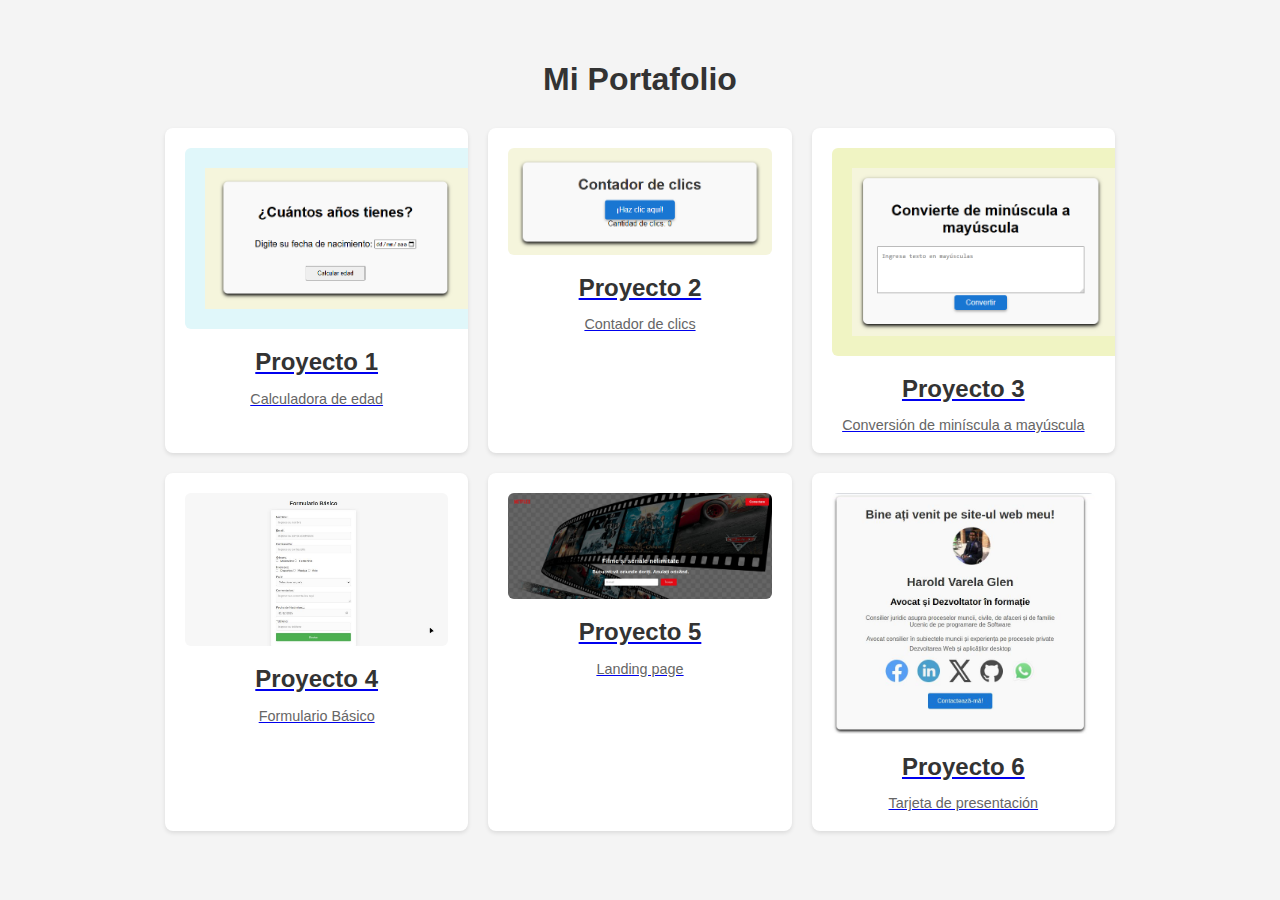
<file: index.html>
<!DOCTYPE html>
<html lang="es">
<head>
    <meta charset="UTF-8">
    <meta name="viewport" content="width=device-width, initial-scale=1.0">
    <title>Mi Portafolio</title>
    <link rel="stylesheet" href="styles.css">
</head>
<body>
    <h1>Mi Portafolio</h1>
    <div class="portfolio-grid">
        <div class="project-card">
            <a href="https://haroldvarela1.github.io/miportafolio/Calculadora%20de%20edad/" class="project-link">
            <img src="1.png" alt="Proyecto 1">
            <h2>Proyecto 1</h2>
            <p>Calculadora de edad</p>
          </a>
        </div>
        <div class="project-card">
            <a href="https://haroldvarela1.github.io/miportafolio/Clics/">
            <img src="2.png" alt="Proyecto 2">
            <h2>Proyecto 2</h2>
            <p>Contador de clics</p>
            </a>
        </div>
        <div class="project-card">
            <a href="https://haroldvarela1.github.io/miportafolio/May%C3%BAscula%20a%20min%C3%BAscula/" class="project-link">
            <img src="3.png" alt="Proyecto 3">
            <h2>Proyecto 3</h2>
            <p>Conversión de miníscula a mayúscula</p>
            </a>
        </div>
        <div class="project-card">
            <a href="https://haroldvarela1.github.io/miportafolio/Formulario/" class="project-link">
            <img src="4.jpg" alt="Proyecto 4">
            <h2>Proyecto 4</h2>
            <p>Formulario Básico</p>
            </a>
        </div>
        <div class="project-card">
            <a href="https://haroldvarela1.github.io/miportafolio/Landing%20page/" class="project-link">
            <img src="5.jpg" alt="Proyecto 5">
            <h2>Proyecto 5</h2>
            <p>Landing page</p>
            </a>
        </div>
        <div class="project-card">
            <a href="https://haroldvarela1.github.io/miportafolio/Tarjeta%20de%20presentaci%C3%B3n/" class="project-link">
            <img src="6.jpg" alt="Proyecto 6">
            <h2>Proyecto 6</h2>
            <p>Tarjeta de presentación</p>
            </a>
        </div>
    </div>
</body>
</html>
</file>
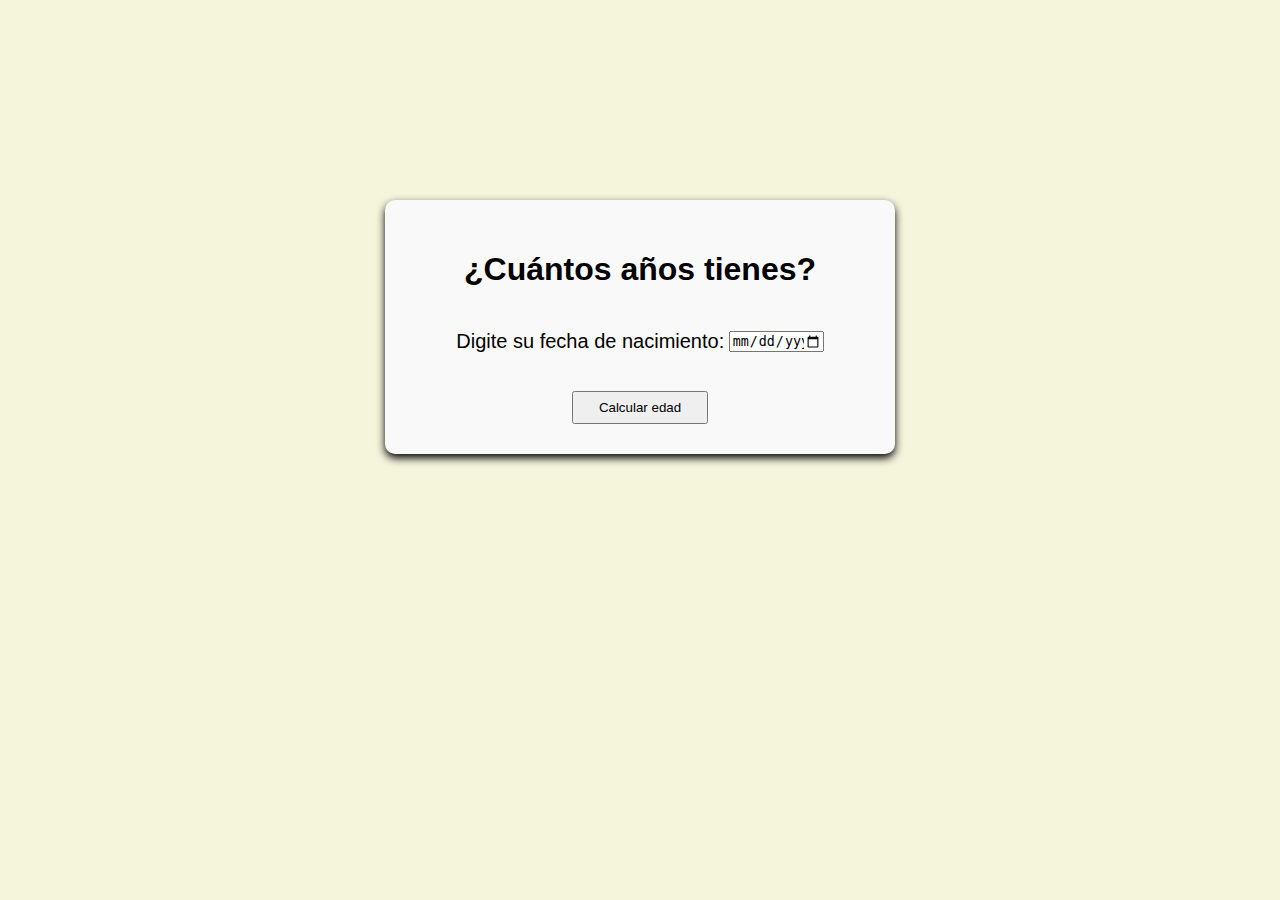
<file: Calculadora de edad/index.html>
<!DOCTYPE html>
<html lang="es">
<head>
    <meta charset="UTF-8">
    <meta name="viewport" content="width=device-width, initial-scale=1.0">
    <title>Calculadora de edad</title>
    <link rel="stylesheet" href="styles.css">
</head>
<body>
    <div class="edad">
        <h1>¿Cuántos años tienes?</h1>
        <p>Digite su fecha de nacimiento: </p>
        <input type="date" id="fechaNacimiento" name="fecha_nacimiento"><br><br>
        <button class="calcular" onclick="calcularEdad()">Calcular edad</button>
        <div id="resultadoEdad"></div>
    </div>

    <script>
        function calcularEdad() {
            const fechaNacimientoInput = document.getElementById('fechaNacimiento').value;

            if (fechaNacimientoInput === "") {
                document.getElementById('resultadoEdad').textContent = "Por favor, ingrese su fecha de nacimiento.";
                return;
            }

            const fechaNacimiento = new Date(fechaNacimientoInput);
            const fechaActual = new Date();

            let edad = fechaActual.getFullYear() - fechaNacimiento.getFullYear();
            const mesActual = fechaActual.getMonth();
            const diaActual = fechaActual.getDate();
            const mesNacimiento = fechaNacimiento.getMonth();
            const diaNacimiento = fechaNacimiento.getDate();

            if (mesActual < mesNacimiento || (mesActual === mesNacimiento && diaActual < diaNacimiento)) {
                edad--;
            }

            document.getElementById('resultadoEdad').textContent = `Tienes ${edad} años.`;
        }
    </script>
</body>
</html>
</file>
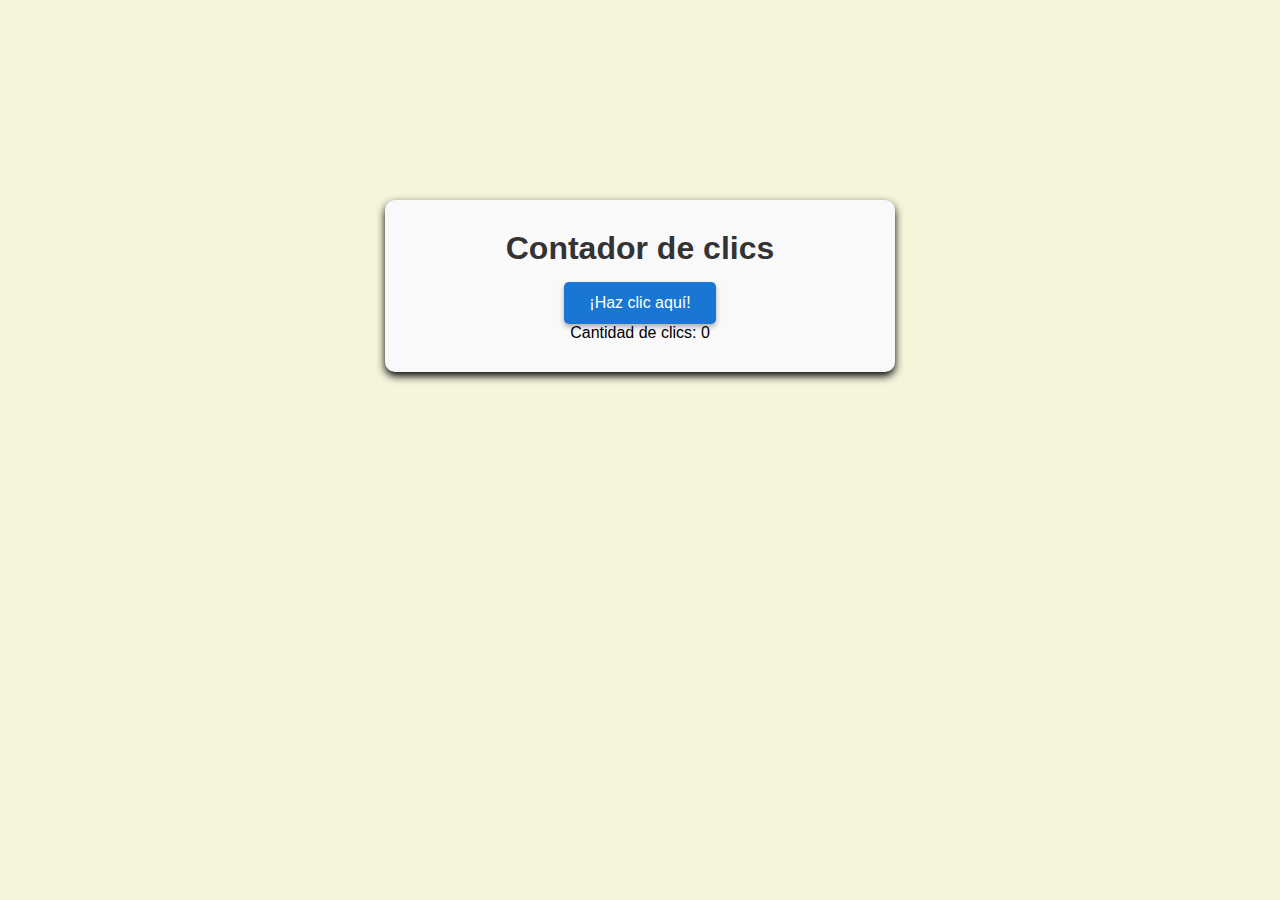
<file: Clics/index.html>
<!DOCTYPE html>
<html lang="es">
<head>
    <meta charset="UTF-8">
    <meta name="viewport" content="width=device-width, initial-scale=1.0">
    <title>Contador de clics</title>
    <link rel="stylesheet" href="styles.css">
</head>
<body>
    <div class="contador">
        <h1>Contador de clics</h1>
        <button class="clicks" onclick="contarClic()">¡Haz clic aquí!</button>
        <div id="contador">Cantidad de clics: 0</div>
    </div>
    <script>
        let contadorClicks = 0; // Inicializamos el contador en cero
        function contarClic() {
            contadorClicks++; // Incrementamos el contador en cada clic
            document.getElementById('contador').textContent = "Cantidad de clics: " + contadorClicks; // Actualizamos el texto del div
        }
    </script>
</body>
</html>
</file>
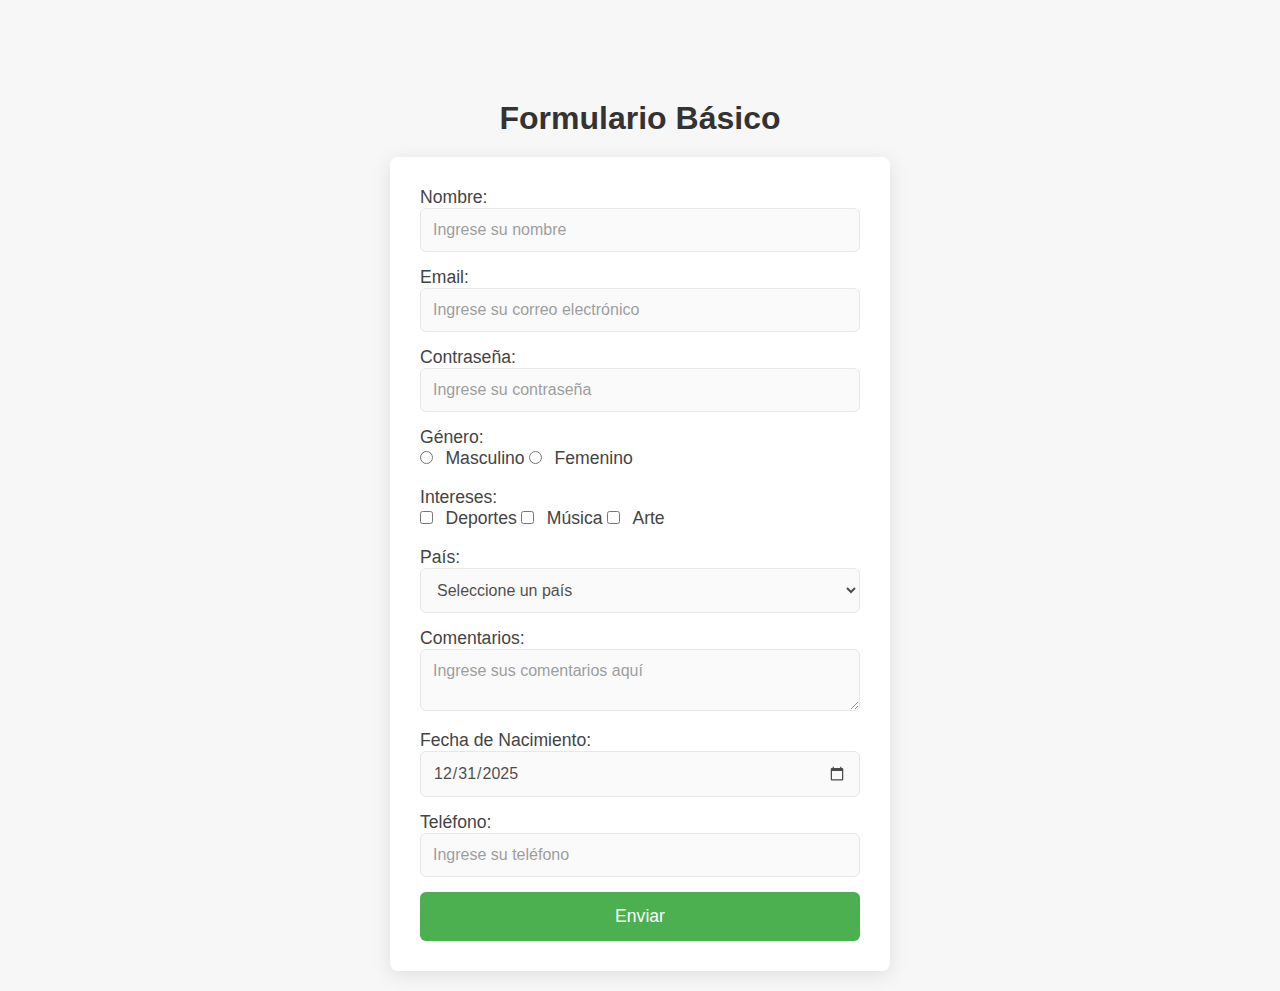
<file: Formulario/index.html>
<!DOCTYPE html>
<html lang="es">
<head>
  <meta charset="UTF-8">
  <meta name="viewport" content="width=device-width, initial-scale=1.0">
  <title>Formulario Básico</title>
  <link rel="stylesheet" href="styles.css">
</head>
<body>
  <div class="tarjeta">
    <h1>Formulario Básico</h1>

    <form id="formulario" action="formulario.php" method="POST">
      <label for="nombre">Nombre:</label>
      <input type="text" id="nombre" name="nombre" placeholder="Ingrese su nombre" title="Ingrese su nombre" required>

      <label for="email">Email:</label>
      <input type="email" id="email" name="email" placeholder="Ingrese su correo electrónico" title="Ingrese su correo electrónico así: xxxxxxxx@xxxxxx.com" required>

      <label for="contraseña">Contraseña:</label>
      <input type="password" id="contraseña" name="contraseña" placeholder="Ingrese su contraseña"
             pattern="^(?=.*[a-z])(?=.*[A-Z])(?=.*\d)(?=.*[^a-zA-Z0-9]).{6,12}$"
             title="Su contraseña debe contener entre 6 y 12 caracteres, incluyendo al menos una letra mayúscula y minúscula, un número y un símbolo" required>

      <label for="genero">Género:</label><br>
      <input type="radio" id="masculino" name="genero" value="masculino">
      <label for="masculino">Masculino</label>
      <input type="radio" id="femenino" name="genero" value="femenino">
      <label for="femenino">Femenino</label><br><br>

      <label for="intereses">Intereses:</label><br>
      <input type="checkbox" id="deportes" name="intereses[]" value="deportes">
      <label for="deportes">Deportes</label>
      <input type="checkbox" id="musica" name="intereses[]" value="musica">
      <label for="musica">Música</label>
      <input type="checkbox" id="arte" name="intereses[]" value="arte">
      <label for="arte">Arte</label><br><br>

      <label for="pais">País:</label>
      <select id="pais" name="pais" required>
        <option value="">Seleccione un país</option>
        <option value="españa">España</option>
        <option value="mexico">México</option>
        <option value="argentina">Argentina</option>
        <!-- Puedes reducir esta lista según necesidad -->
      </select>

      <label for="comentarios">Comentarios:</label>
      <textarea id="comentarios" name="comentarios" placeholder="Ingrese sus comentarios aquí" required></textarea>

      <label for="fecha_nacimiento">Fecha de Nacimiento:</label>
      <input type="date" id="fecha_nacimiento" name="fecha_nacimiento" value="2025-12-31" min="1900-01-01" max="2050-12-31" required>

      <label for="telefono">Teléfono:</label>
      <input type="tel" id="telefono" name="telefono" placeholder="Ingrese su teléfono" required>

      <input type="submit" value="Enviar">
    </form>
  </div>

  <script>
    document.getElementById("formulario").addEventListener("submit", function(event) {
      const checkboxes = document.querySelectorAll('input[name="intereses[]"]');
      const algunoMarcado = Array.from(checkboxes).some(checkbox => checkbox.checked);

      if (!algunoMarcado) {
        event.preventDefault();
        alert("Por favor, selecciona al menos un interés.");
      }
    });
  </script>
</body>
</html>
</file>
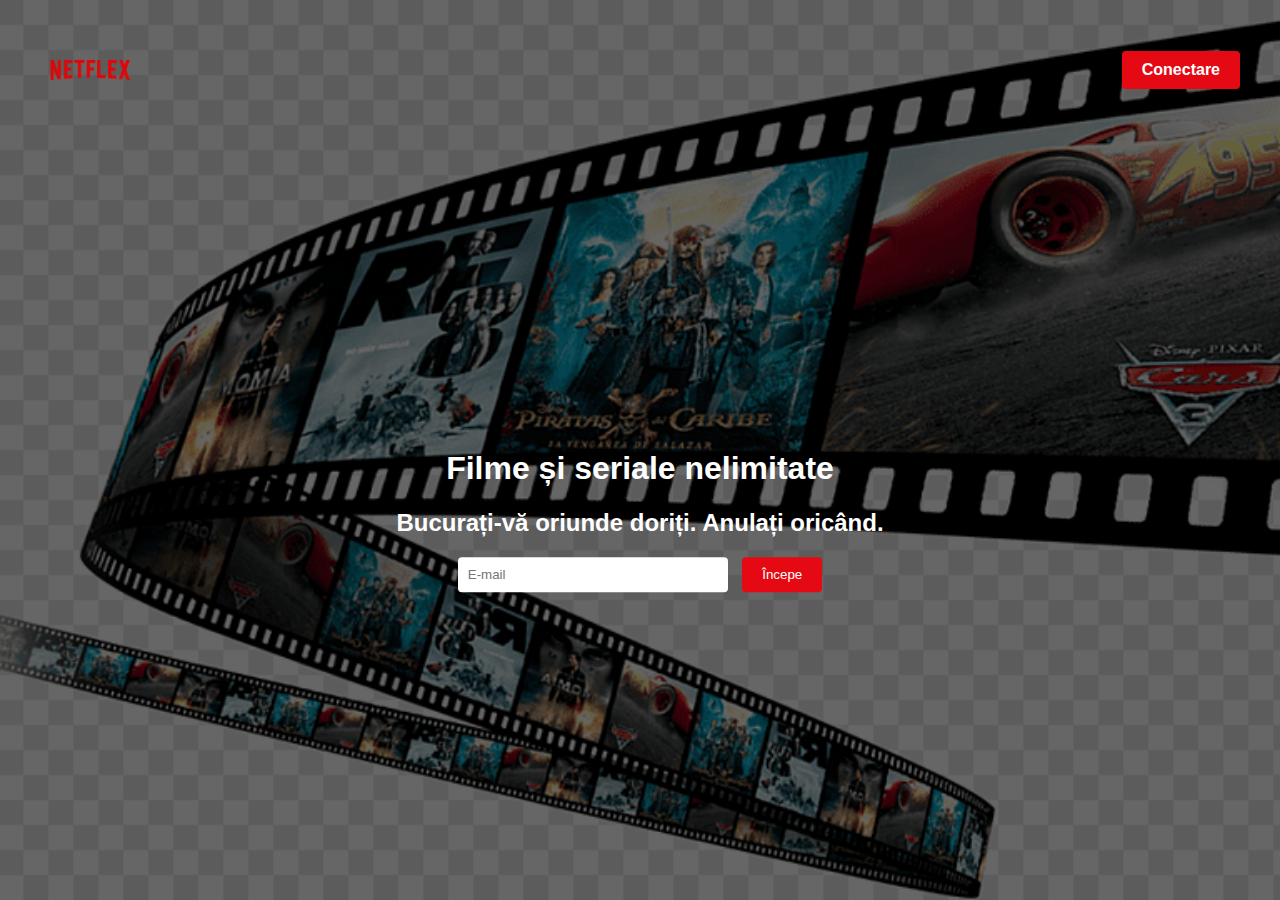
<file: Landing page/index.html>
<!DOCTYPE html>
<html lang="es">
<head>
  <meta charset="UTF-8" />
  <meta name="viewport" content="width=device-width, initial-scale=1.0"/>
  <title>Netflex</title>
  <link rel="stylesheet" href="styles.css">
</head>
<body>
  <div class="overlay"></div>

  <header class="encabezado">
    <img src="Netflex.png" alt="Netflex" class="logo">
    <a href="#" class="boton-login">Conectare</a>
  </header>

  <div class="contenido">
    <h1>Filme și seriale nelimitate</h1>
    <h2>Bucurați-vă oriunde doriți. Anulați oricând.</h2>
    <form>
      <input type="email" placeholder="E-mail" required />
      <button type="submit">Începe</button>
    </form>
  </div>
</body>
</html>
</file>
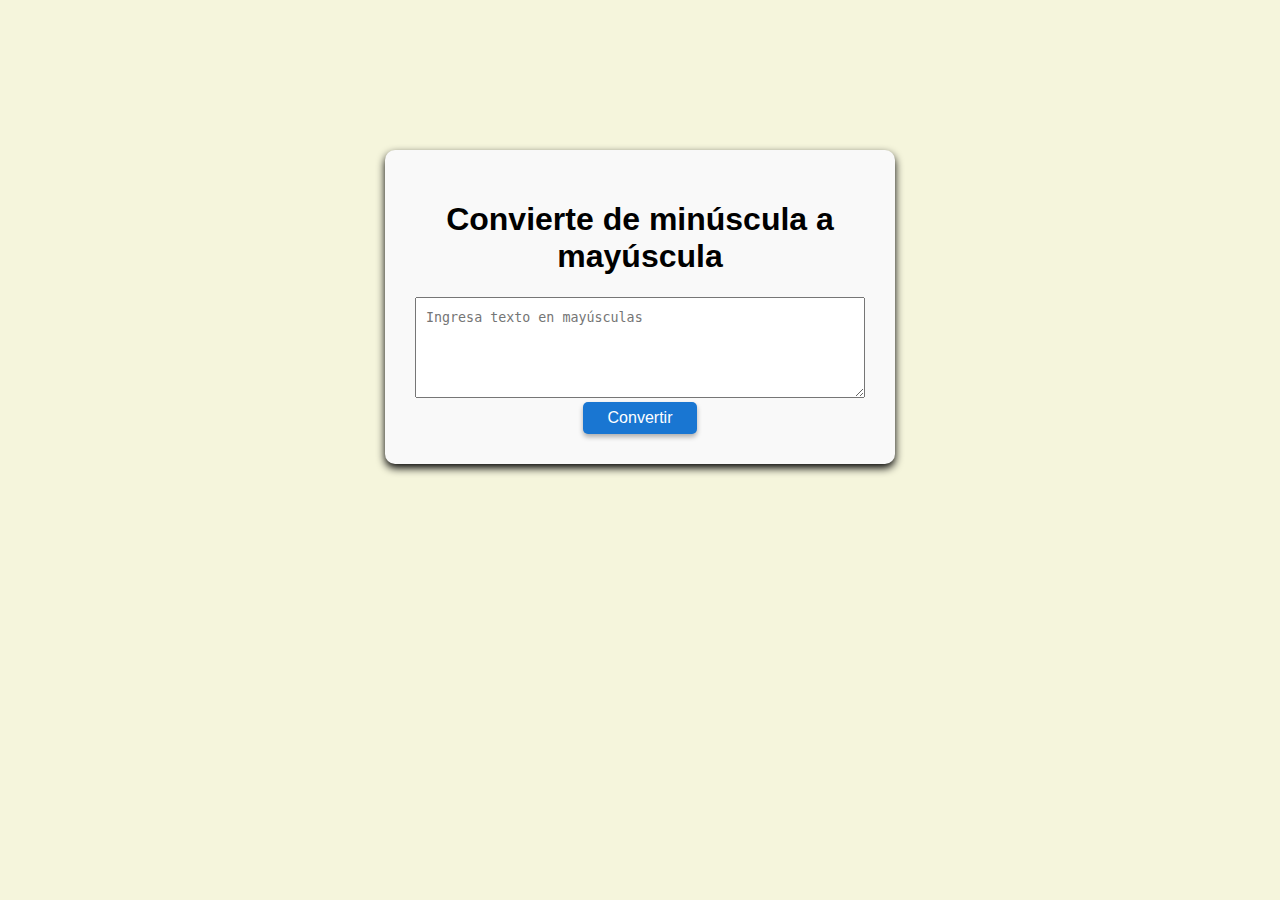
<file: Mayúscula a minúscula/index.html>
<!DOCTYPE html>
<html lang="es">
<head>
    <meta charset="UTF-8">
    <meta name="viewport" content="width=device-width, initial-scale=1.0">
    <title>Convertir de mayúscula a minúscula</title>
    <link rel="stylesheet" href="styles.css">
</head>
<body>
    <div class="conversion">
        <h1>Convierte de minúscula a mayúscula</h1>
        <textarea id="textoUsuario" name="texto" rows="5" cols="30" placeholder="Ingresa texto en mayúsculas"></textarea>
        <br>
        <button class="calcular" onclick="convertir()">Convertir</button>
        <div id="resultado"></div>
        <script>
            function convertir() {
                const texto = document.getElementById('textoUsuario').value;
                const mayusculas = texto.toUpperCase();
                document.getElementById('resultado').textContent = mayusculas;
            }
        </script>
    </div>
</body>
</html>
</file>
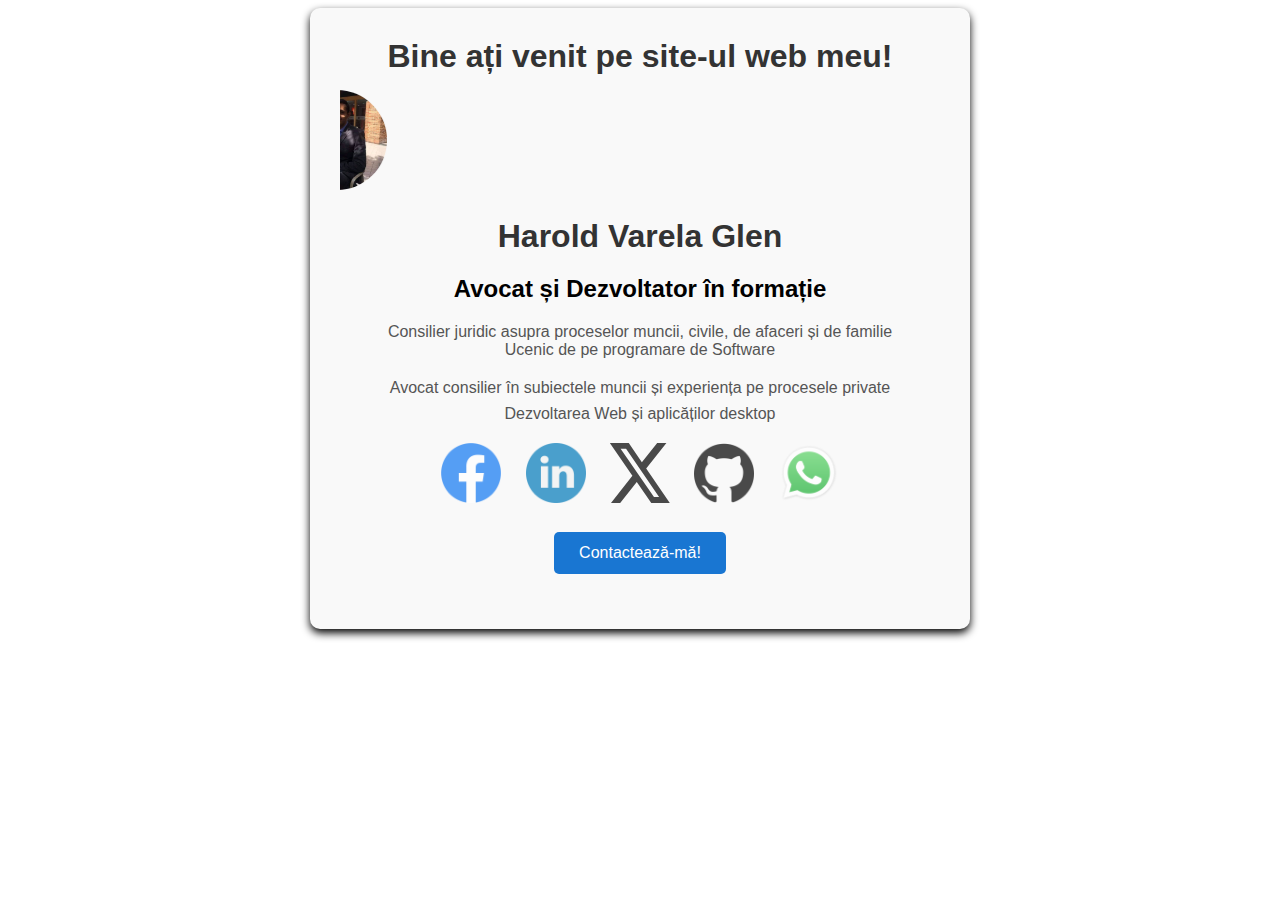
<file: Tarjeta de presentación/index.html>
<!DOCTYPE html>
<html lang="es">
<head>
  <meta charset="UTF-8">
  <meta name="viewport" content="width=device-width, initial-scaled=1.0">
  <title>Presentación</title>
  <link rel="stylesheet" href="styles.css">
</head>
<body>
  <div class="tarjeta">
    <h1>Bine ați venit pe site-ul web meu!</h1>
    <marquee direction="right" behavior="alternative">
      <img src="foto.jpeg" alt="Foto de perfil" class="profile-image">
    </marquee>
    <h1>Harold Varela Glen</h1>
    <h2>Avocat și Dezvoltator în formație</h2>
    <p>Consilier juridic asupra proceselor muncii, civile, de afaceri și de familie <br> 
      Ucenic de pe programare de Software</p>
    <ul>
      <li>Avocat consilier în subiectele muncii și experiența pe procesele private</li>
      <li>Dezvoltarea Web și aplicăților desktop</li>
      <div class="social-links">
        <a href="#" target="_blank"><img src="facebook.png" alt="Facebook" class="social-icon"></a>
        <a href="#" target="_blank"><img src="linkedin.png" alt="LinkedIn" class="social-icon"></a>
        <a href="#" target="_blank"><img src="x.svg" alt="Twitter" class="social-icon"></a>
        <a href="#" target="_blank"><img src="github.png" alt="GitHub" class="social-icon"></a>
        <a href="#" target="_blank"><img src="whatsapp.webp" alt="WhatsApp" class="social-icon"></a>
        </div>
      <button class="contact-button">Contactează-mă!</button>
    </ul>
  </div>
</body>
</html>
</file>
<file: styles.css>
body {
  font-family: sans-serif;
  margin: 40px;
  background-color: #f4f4f4;
  display: flex;
  flex-direction: column;
  align-items: center;
}

h1 {
  color: #333;
  margin-bottom: 30px;
}

.portfolio-grid {
  display: grid;
  grid-template-columns: repeat(auto-fit, minmax(300px, 1fr));
  gap: 20px;
  max-width: 950px;
  width: 100%;
}

.project-card {
  background-color: #fff;
  border-radius: 8px;
  box-shadow: 0 2px 4px rgba(0, 0, 0, 0.1);
  overflow: hidden;
  display: flex;
  flex-direction: column;
  align-items: center;
  padding: 20px;
  text-align: center;
  transition: transform 0.3s ease-in-out; /* Transición para el deslizamiento */
  cursor: pointer; /* Indica que es interactivo */
}

.project-card:hover {
  transform: translateY(-5px); /* Deslizamiento hacia arriba al pasar el cursor */
  box-shadow: 0 6px 12px rgba(0, 0, 0, 0.2); /* Sombra más pronunciada al hacer hover */
}

.project-card img {
  max-width: 100%;
  height: auto;
  border-radius: 6px;
  margin-bottom: 15px;
  object-fit: cover;
}

.project-card h2 {
  color: #333;
  margin-top: 0;
  margin-bottom: 10px;
  font-size: 1.5em;
}

.project-card p {
  color: #666;
  font-size: 0.9em;
  margin-bottom: 0;
}

/* Estilos específicos para cada proyecto */
.project-card:nth-child(1) img {
  background-color: #e0f7fa; /* Light cyan */
  padding: 20px;
}

.project-card:nth-child(2) img {
  /* La imagen ya tiene un fondo oscuro */
}

.project-card:nth-child(3) img {
  background-color: #f0f4c3; /* Light olive */
  padding: 20px;
}
</file>
<file: Calculadora de edad/styles.css>
body {
  background-color: beige;
}

.edad {
  width: 450px;
  margin-left: auto;
  margin-right: auto;
  margin-top: 200px;
  text-align: center;
  background-color: #f9f9f9;
  border-radius: 10px;
  box-shadow: 0 4px 8px rgba(0, 0, 0, 100);
  padding: 30px;
  text-align: center;
  font-family: sans-serif;
  vertical-align: middle;
}

h1 {
  text-align: center;
}

p {
  font-size: 20px;
  display: inline-block; 
  vertical-align: middle;
  line-height: normal;
}

input {
  width: 20%;
  vertical-align: middle;
}

.calculo {
  background-color: #1976d2;
  color: white;
  border: none;
  border-radius: 5px;
  padding: 12px 25px;
  text-align: center;
  text-decoration: none;
  display: inline-block;
  font-size: 16px;
  cursor: pointer;
  transition: background ease-in .3s;
  vertical-align: middle;
  box-shadow: 0 3px 5px rgba(0, 0, 0, 0.3); /* Sombra inicial */
}

.calculo:active{
  transform: translateY(2px);
  box-shadow: 0 1px 3px rgba(0, 0, 0, 0.3);
}

.calcular {
  padding: 7px 25px;
  text-align: center;
}

.calcular:hover {
  background-color: rgb(255, 0, 0);
}
</file>
<file: Clics/styles.css>
body {
  background-color: beige;
}

.contador {
  width: 450px;
  margin-left: auto;
  margin-right: auto;
  margin-top: 200px;
  text-align: center;
  background-color: #f9f9f9;
  border-radius: 10px;
  box-shadow: 0 4px 8px rgba(0, 0, 0, 100);
  padding: 30px;
  text-align: center;
  font-family: sans-serif;
  vertical-align: middle;
}

h1 {
  color: #333;
  margin-top: 0;
  margin-bottom: 15px;
}

input {
  width: 20%;
  vertical-align: middle;
}

.clicks {
  background-color: #1976d2;
  color: white;
  border: none;
  border-radius: 5px;
  padding: 12px 25px;
  text-align: center;
  text-decoration: none;
  display: inline-block;
  font-size: 16px;
  cursor: pointer;
  transition: background ease-in .3s;
  vertical-align: middle;
  box-shadow: 0 3px 5px rgba(0, 0, 0, 0.3); /* Sombra inicial */
}

.calculo:active{
  transform: translateY(2px);
  box-shadow: 0 1px 3px rgba(0, 0, 0, 0.3);
}

.calcular {
  padding: 7px 25px;
  text-align: center;
}

.calcular:hover {
  background-color: rgb(255, 0, 0);
}
</file>
<file: Formulario/styles.css>
* {
  margin: 0;
  padding: 0;
  box-sizing: border-box;
}

body {
  font-family: 'Arial', sans-serif;
  background: #f7f7f7;
  display: flex;
  justify-content: center;
  align-items: center;
  margin: 0;
  padding-top: 80px;
}

.tarjeta {
  width: 100%;
  max-width: 800px;
  padding: 20px;
  margin: auto;
  display: flex;
  flex-direction: column;
  align-items: center;
}


h1 {
  color: #333;
  margin-bottom: 20px;
  text-align: center;
  font-size: 2em;
  font-weight: bold;
}

form {
  background: #fff;
  padding: 30px;
  border-radius: 8px;
  box-shadow: 0 4px 20px rgba(0, 0, 0, 0.1);
  width: 100%;
  max-width: 500px;
  animation: fadeIn 1s ease-out;
}

@keyframes fadeIn {
  from {
    opacity: 0;
    transform: translateY(20px);
  }
  to {
    opacity: 1;
    transform: translateY(0);
  }
}

label {
  font-size: 1.1em;
  margin-bottom: 8px;
  color: #444;
}

input[type="text"],
input[type="email"],
input[type="password"],
input[type="date"],
input[type="tel"],
select,
textarea {
  font-family: 'Arial', sans-serif;
  width: 100%;
  padding: 12px;
  margin-bottom: 15px;
  border: 1px solid #ddd;
  border-radius: 6px;
  font-size: 1em;
  background-color: #f9f9f9;
  transition: all 0.3s ease;
}

input[type="text"]:focus,
input[type="email"]:focus,
input[type="password"]:focus,
input[type="date"]:focus,
input[type="tel"]:focus,
select:focus,
textarea:focus {
  border-color: #4CAF50;
  box-shadow: 0 0 5px rgba(76, 175, 80, 0.6);
}

input[type="checkbox"],
input[type="radio"] {
  margin-right: 8px;
}

.form-section {
  margin-bottom: 20px;
}

.form-section input[type="radio"],
.form-section input[type="checkbox"] {
  width: auto;
  margin-right: 10px;
  transform: scale(1.3);
}

.form-section label {
  font-size: 1em;
  color: #666;
  transition: color 0.3s ease;
}

.form-section input[type="checkbox"]:checked + label,
.form-section input[type="radio"]:checked + label {
  color: #4CAF50;
}

.form-section select {
  -webkit-appearance: none;
  -moz-appearance: none;
  appearance: none;
  background: url('data:image/svg+xml,%3Csvg xmlns=%22http://www.w3.org/2000/svg%22 viewBox=%220 0 10 5%22%3E%3Cpath d=%22M0 0l5 5 5-5z%22 fill=%22%23666%22/%3E%3C/svg%3E') no-repeat right 10px center, #f9f9f9;
  background-size: 10px;
}

input[type="submit"] {
  width: 100%;
  padding: 14px;
  background-color: #4CAF50;
  color: white;
  border: none;
  border-radius: 6px;
  cursor: pointer;
  font-size: 1.1em;
  transition: background-color 0.3s ease;
}

input[type="submit"]:hover {
  background-color: #45a049;
}

.form-section textarea {
  resize: vertical;
  height: 150px;
}

/* Animación de enfoque en los campos */
input[type="text"],
input[type="email"],
input[type="password"],
input[type="date"],
input[type="tel"],
select,
textarea {
  opacity: 0.7;
  transition: opacity 0.5s ease-in-out;
}

input[type="text"]:focus,
input[type="email"]:focus,
input[type="password"]:focus,
input[type="date"]:focus,
input[type="tel"]:focus,
select:focus,
textarea:focus {
  opacity: 1;
}

@media (max-width: 768px) {
  form {
    padding: 20px;
    width: 90%;
  }

  h1 {
    font-size: 1.8em;
  }
}
</file>
<file: Landing page/styles.css>
body {
  margin: 0;
  padding: 0;
  font-family: Arial, sans-serif;
  background: url('fondo.png') no-repeat center center/cover;
  height: 100vh;
  position: relative;
  color: white;
}

.overlay {
  position: absolute;
  top: 0;
  left: 0;
  height: 100%;
  width: 100%;
  background-color: rgba(0, 0, 0, 0.6);
  z-index: 0;
}

.encabezado {
  display: flex;
  justify-content: space-between;
  align-items: center;
  padding: 20px 40px;
  position: relative;
  z-index: 1;
}

.logo {
  height: 100px;
}

.boton-login {
  color: white;
  text-decoration: none;
  background-color: #e50914;
  padding: 10px 20px;
  border-radius: 4px;
  font-weight: bold;
  transition: background-color 0.3s ease;
}

.boton-login:hover {
  background-color: #b00610;
}

.contenido {
  position: relative;
  z-index: 1;
  text-align: center;
  top: 40%;
  transform: translateY(-50%);
}

form {
  margin-top: 20px;
}

input[type="email"] {
  padding: 10px;
  border: none;
  border-radius: 4px;
  width: 250px;
  max-width: 90%;
}

button {
  padding: 10px 20px;
  background-color: #e50914;
  color: white;
  border: none;
  border-radius: 4px;
  margin-left: 10px;
  cursor: pointer;
}
</file>
<file: Mayúscula a minúscula/styles.css>
body {
  background-color: beige;
}

.conversion {
  width: 450px;
  margin-left: auto;
  margin-right: auto;
  margin-top: 150px;
  text-align: center;
  background-color: #f9f9f9;
  border-radius: 10px;
  box-shadow: 0 4px 8px rgba(0, 0, 0, 100);
  padding: 30px;
  text-align: center;
  font-family: sans-serif;
}

h1 {
  text-align: center;
}

textarea {
  padding: 12px 10px;
  width: 100%;
  box-sizing: border-box;
}

.calcular {
  background-color: #1976d2;
  color: white;
  border: none;
  border-radius: 5px;
  padding: 12px 25px;
  text-align: center;
  text-decoration: none;
  font-size: 16px;
  cursor: pointer;
  transition: background ease-in .3s;
  box-shadow: 0 3px 5px rgba(0, 0, 0, 0.3); /* Sombra inicial */
  padding: 7px 25px;
  text-align: center;
}

.calcular:hover {
  background-color: rgb(255, 0, 0);
}
</file>
<file: Tarjeta de presentación/styles.css>
.tarjeta {
  background-color: #f9f9f9;
  border-radius: 10px;
  box-shadow: 0 4px 8px rgba(0, 0, 0, 100);
  padding: 30px;
  width: 600px;
  margin-left: auto;
  margin-right: auto;
  text-align: center;
  font-family: sans-serif;
}

.profile-image {
  width: 100px;
  height: 100px;
  border-radius: 50%;
  object-fit: cover;
  margin-bottom: 20px;
}

h1 {
  color: #333;
  margin-top: 0;
  margin-bottom: 15px;
}

p {
  color: #555;
  margin-bottom: 20px;
}

ul {
  list-style: none;
  padding: 0;
  margin-bottom: 25px;
}

li {
  color: #555;
  margin-bottom: 8px;
}

.social-links {
  margin-top: 20px;
  margin-bottom: 25px; /* Ajusta el espacio si es necesario */
}

.social-icon {
  width: 60px;
  height: 60px;
  margin: 0 10px;
  opacity: 0.7; /* Reduce un poco la opacidad para un aspecto sutil */
  transition: opacity 0.3s ease-in-out; /* Transición suave para el hover */
}

.social-icon:hover {
  opacity: 1; /* Opacidad completa al pasar el ratón */
} 

.contact-button {
  background-color: #1976d2;
  color: white;
  border: none;
  border-radius: 5px;
  padding: 12px 25px;
  text-align: center;
  text-decoration: none;
  display: inline-block;
  font-size: 16px;
  cursor: pointer;
  transition: background ease-in .3s;
}

.contact-button:hover {
  background-color: #e20404;
}
</file>
